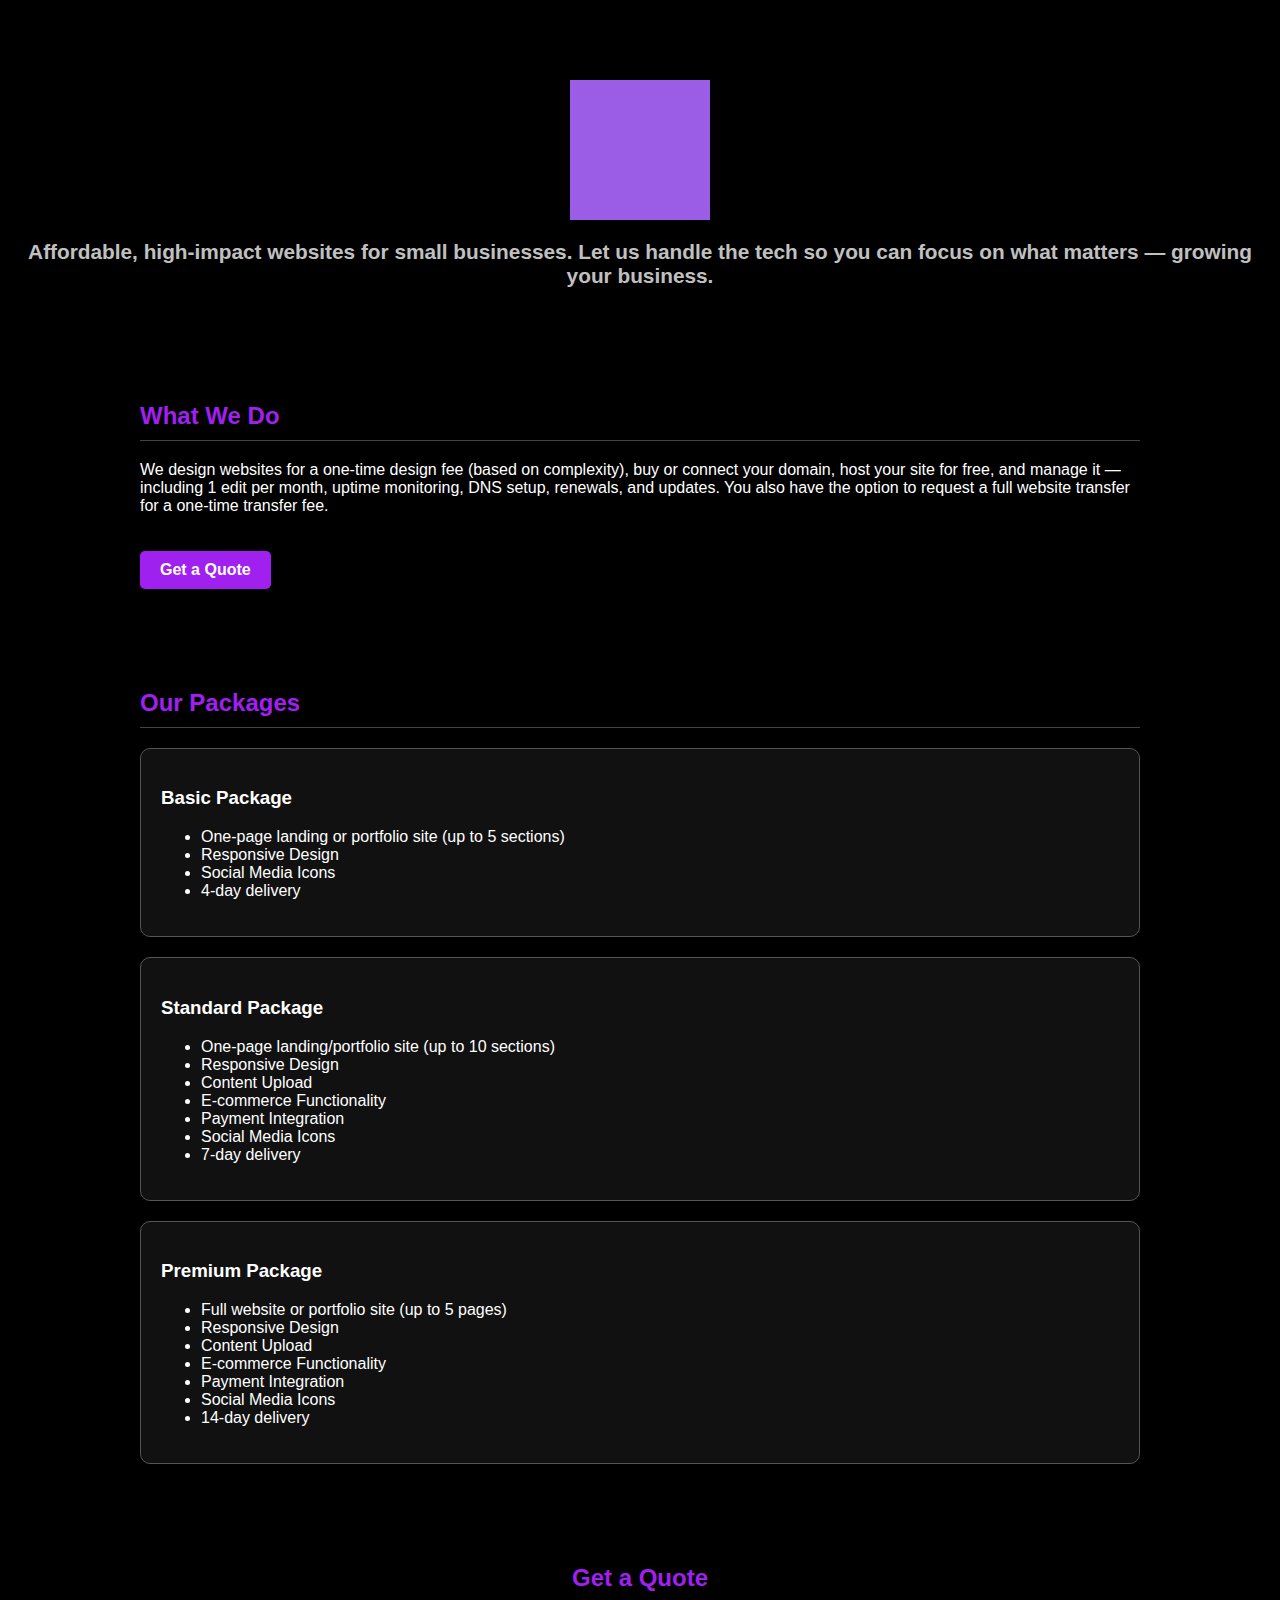
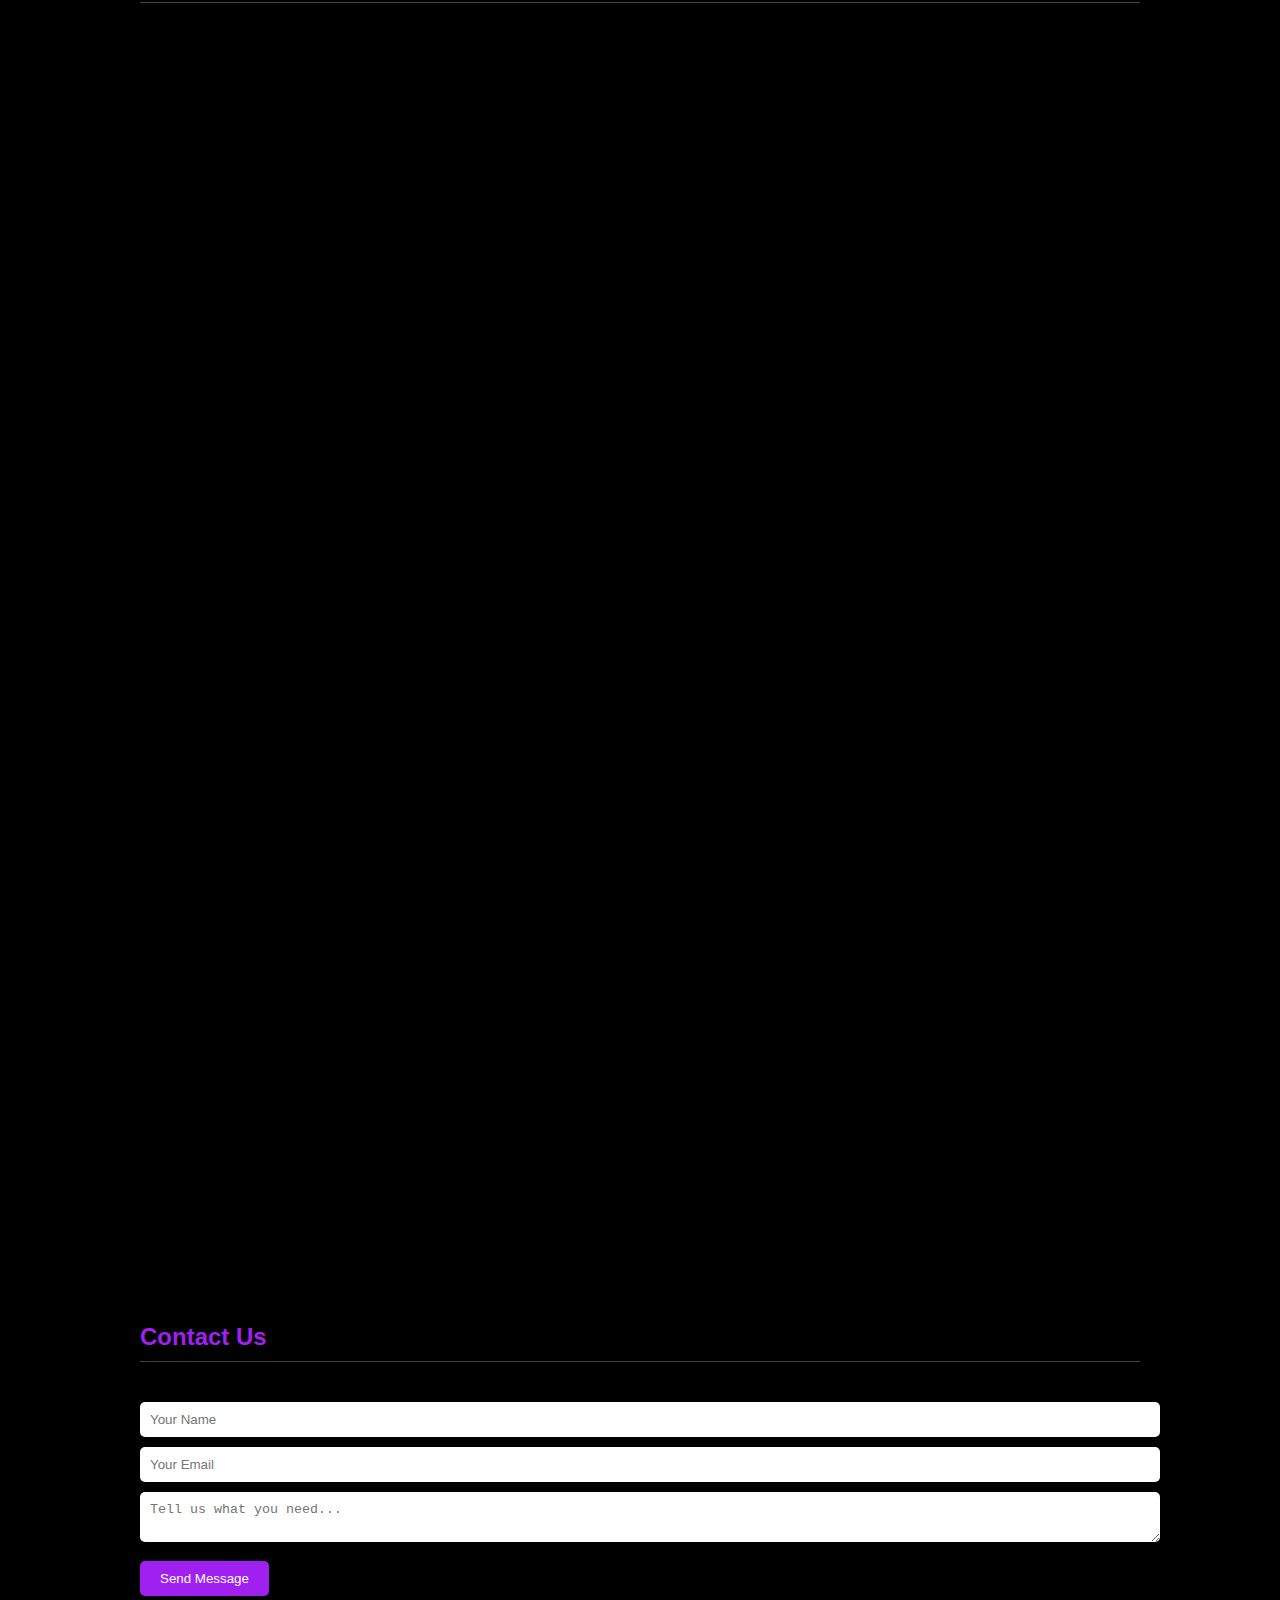
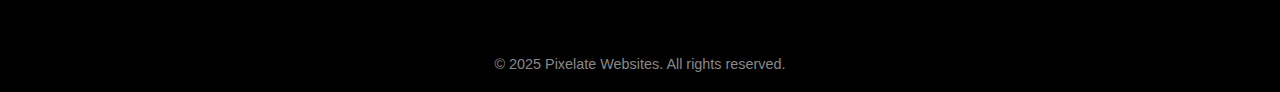
<file: index.html>
<!DOCTYPE html>
<html lang="en">
<head>
  <meta charset="UTF-8" />
  <meta name="viewport" content="width=device-width, initial-scale=1.0" />
  <title>Pixelate Websites</title>
  <link rel="stylesheet" href="styles.css">
</head>
<body>
  <header>
    <img src="pixelate-logo.png" alt="Pixelate Logo" />
    <h1>Affordable, high-impact websites for small businesses. Let us handle the tech so you can focus on what matters — growing your business.</h1>
  </header>

  <div class="section">
    <h2>What We Do</h2>
    <p>We design websites for a one-time design fee (based on complexity), buy or connect your domain, host your site for free, and manage it — including 1 edit per month, uptime monitoring, DNS setup, renewals, and updates. You also have the option to request a full website transfer for a one-time transfer fee.</p>
    <a href="#quote-form" class="quote-button" style="display:inline-block; margin-top:20px; padding:10px 20px; background-color:#A020F0; color:#fff; text-decoration:none; font-weight:bold; border-radius:5px;">Get a Quote</a>

  </div>

  <div class="section">
    <h2>Our Packages</h2>

    <div class="package">
      <h3>Basic Package</h3>
      <ul>
        <li>One-page landing or portfolio site (up to 5 sections)</li>
        <li>Responsive Design</li>
        <li>Social Media Icons</li>
        <li>4-day delivery</li>
      </ul>
    </div>

    <div class="package">
      <h3>Standard Package</h3>
      <ul>
        <li>One-page landing/portfolio site (up to 10 sections)</li>
        <li>Responsive Design</li>
        <li>Content Upload</li>
        <li>E-commerce Functionality</li>
        <li>Payment Integration</li>
        <li>Social Media Icons</li>
        <li>7-day delivery</li>
      </ul>
    </div>

    <div class="package">
      <h3>Premium Package</h3>
      <ul>
        <li>Full website or portfolio site (up to 5 pages)</li>
        <li>Responsive Design</li>
        <li>Content Upload</li>
        <li>E-commerce Functionality</li>
        <li>Payment Integration</li>
        <li>Social Media Icons</li>
        <li>14-day delivery</li>
      </ul>
    </div>
  </div>

  <div class="section" id="quote-form">
  <h2 style="text-align: center;">Get a Quote</h2>
  <div style="display: flex; justify-content: center;">
    <iframe 
      src="https://docs.google.com/forms/d/e/1FAIpQLScxpqCTnCdePV8XbjGbNi5cP-TTNn8PrHrM3Jk4snEXcVdrew/viewform?embedded=true" 
      width="100%" 
      height="1200" 
      frameborder="0" 
      marginheight="0" 
      marginwidth="0">
      Loading…
    </iframe>
  </div>
</div>

 <div class="section" id="contact">
  <h2>Contact Us</h2>
  <form class="contact-form" action="https://formspree.io/f/myzjokyq" method="POST">
    <input type="text" name="name" placeholder="Your Name" required />
    <input type="email" name="email" placeholder="Your Email" required />
    <textarea name="message" placeholder="Tell us what you need..." required></textarea>
    <button type="submit">Send Message</button>
  </form>
</div>

  <footer>
    &copy; 2025 Pixelate Websites. All rights reserved.
  </footer>
</body>
</html>
</file>
<file: styles.css>
body {
  margin: 0;
  background-color: #000000;
  color: #ffffff;
  font-family: 'Segoe UI', sans-serif;
}
header {
  text-align: center;
  padding: 80px 20px 40px;
}
header img {
  max-width: 700px;
}
header h1 {
  font-size: 1.3rem;
  color: #C0C0C0;
  margin-top: 1rem;
}
.section {
  padding: 40px 20px;
  max-width: 1000px;
  margin: auto;
}
.section h2 {
  color: #A020F0;
  border-bottom: 1px solid #444;
  padding-bottom: 10px;
}
.package {
  border: 1px solid #555;
  margin-top: 20px;
  padding: 20px;
  border-radius: 10px;
  background-color: #111;
}
.contact-form {
  margin-top: 30px;
}
.contact-form input,
.contact-form textarea {
  width: 100%;
  padding: 10px;
  margin-top: 10px;
  border-radius: 5px;
  border: none;
}
.contact-form button {
  margin-top: 15px;
  padding: 10px 20px;
  background-color: #A020F0;
  color: #fff;
  border: none;
  border-radius: 5px;
  cursor: pointer;
}
.quote-button {
  display: inline-block;
  margin-top: 20px;
  padding: 10px 20px;
  background-color: #A020F0;
  color: #fff;
  text-decoration: none;
  border-radius: 5px;
}
footer {
  text-align: center;
  padding: 20px;
  font-size: 0.9rem;
  color: #888;
}
</file>
